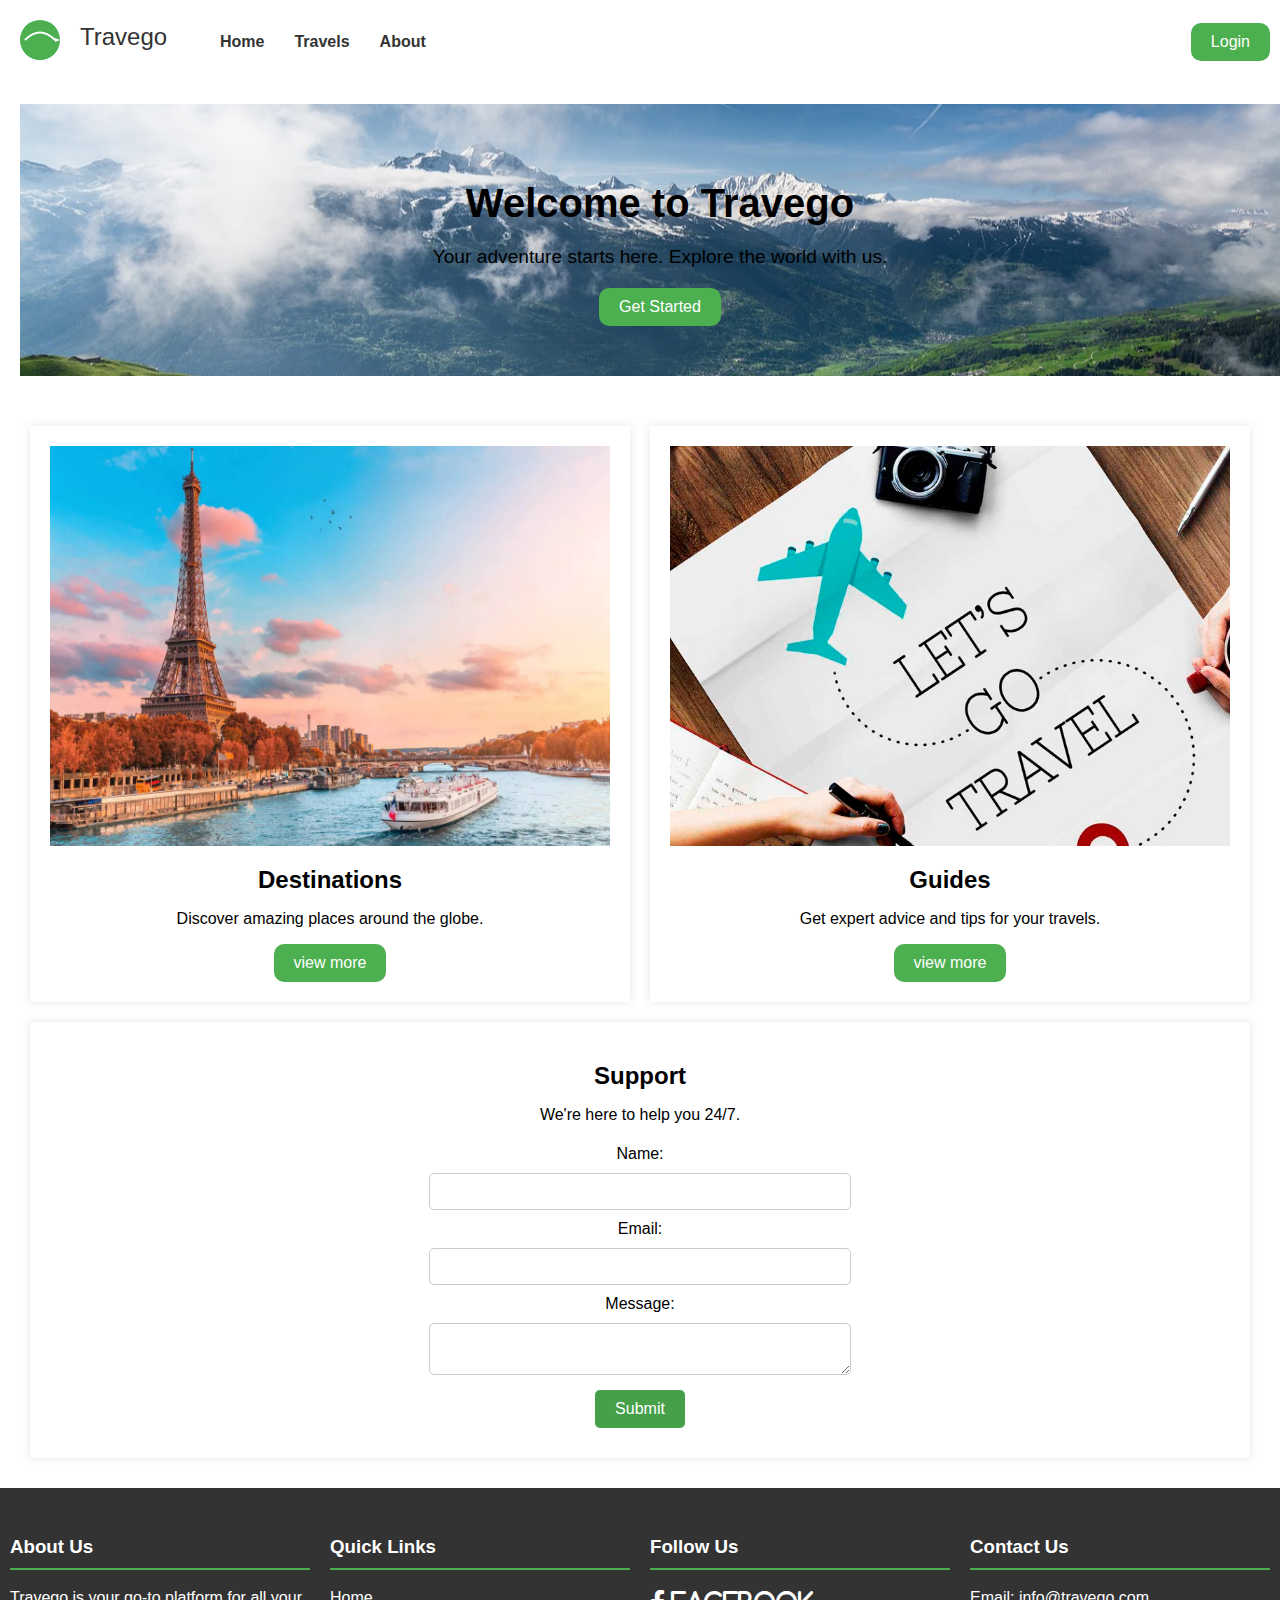
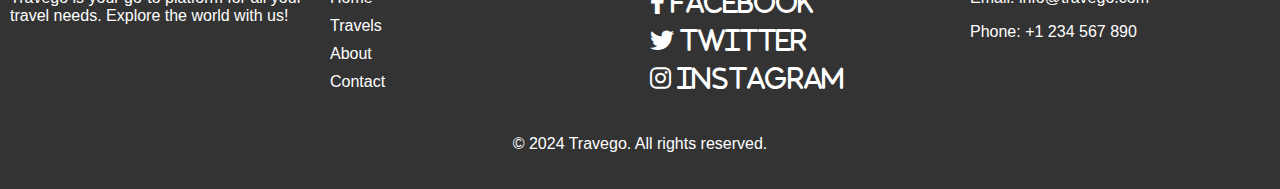
<file: index.html>
<!DOCTYPE html>
<html lang="en">
  <head>
    <meta charset="UTF-8" />
    <meta name="viewport" content="width=device-width, initial-scale=1.0" />
    <title>Travego.com</title>
    <link rel="stylesheet" href="style.css" />
    <head>
      <link
        rel="stylesheet"
        href="https://cdnjs.cloudflare.com/ajax/libs/font-awesome/6.0.0-beta3/css/all.min.css"
      />
    </head>
    
  </head>
  <body>
    <div class="container">
      <header>
        <svg width="200" height="60" xmlns="http://www.w3.org/2000/svg">
          <!-- Background circle for the globe -->
          <circle cx="30" cy="30" r="20" fill="#4CAF50" />

          <!-- Airplane path -->
          <path
            d="M15 30 Q30 15 45 30"
            stroke="#fff"
            stroke-width="2"
            fill="transparent"
          />

          <!-- Airplane -->
          <polygon points="45,28 50,30 45,32" fill="#fff" />

          <!-- Text -->
          <text
            x="70"
            y="35"
            font-family="Arial, sans-serif"
            font-size="24"
            fill="#333"
          >
            Travego
          </text>
        </svg>
      </header>
      <nav class="nav">
        <ul>
          <li><a href="#">Home</a></li>
          <li><a href="#">Travels</a></li>
          <li><a href="#">About</a></li>
        </ul>
      </nav>
      <button type="button"  onclick="window.location.href='login.html'">Login</button>
    </div>
    <main>
        <section class="hero hero-image">
          
          <h1>Welcome to Travego</h1>
          <p>Your adventure starts here. Explore the world with us.</p>
          <button type="button" class="hero-button" id="btt">Get Started</button>
        </section>
        <section class="features">
          <div class="feature">
            <img src="images\103974251.cms" alt="Destinations" class="feature-image" />
            <h2>Destinations</h2>
            <p>Discover amazing places around the globe.</p>
            <button type="button">view more</button>
          </div>
          <div class="feature">
            <img src="images\lets-go-travel-tips.jpg"  alt="Guides" class="feature-image" />
            <h2>Guides</h2>
            <p>Get expert advice and tips for your travels.</p>
            <button type="button">view more</button>
          </div>
          <div class="feature">
            <div class="feature-overlay">
              
              <div class="feature-text">
                <h2>Support</h2>
                <p>We're here to help you 24/7.</p>
                <form  method="post">
                  <label for="name">Name:</label>
                  <input type="text" id="name" name="name" required>
                  <label for="email">Email:</label>
                  <input type="email" id="email" name="email" required>
                  <label for="message">Message:</label>
                  <textarea id="message" name="message" required></textarea>
                  <button type="submit" id="support-btn" onclick="submit_btn()">Submit</button>
                </form>
              </div>
            </div>
          </div>
          
        </section>
      </main>
      
      
      <footer>
        <div class="footer-container">
          <div class="footer-section">
            <h3 id="about">About Us</h3>
            <p>Travego is your go-to platform for all your travel needs. Explore the world with us!</p>
          </div>
          <div class="footer-section">
            <h3>Quick Links</h3>
            <ul>
              <li><a href="#">Home</a></li>
              <li><a href="#">Travels</a></li>
              <li><a href="#">About</a></li>
              <li><a href="#">Contact</a></li>
            </ul>
          </div>
          <div class="footer-section">
            <h3>Follow Us</h3>
            <ul class="social-media">
              <li><a href="#"><i class="fab fa-facebook-f"> Facebook</i></a></li>
              <li><a href="#"><i class="fab fa-twitter"> Twitter</i></a></li>
              <li><a href="#"><i class="fab fa-instagram"> Instagram</i></a></li>
              
            </ul>
          </div>
          <div class="footer-section">
            <h3>Contact Us</h3>
            <p>Email: info@travego.com</p>
            <p>Phone: +1 234 567 890</p>
          </div>
        </div>
        <div class="footer-bottom">
          <p>© 2024 Travego. All rights reserved.</p>
        </div>
      </footer>
      
      
  </body>
  <script src="script.js"></script>
</html>
</file>
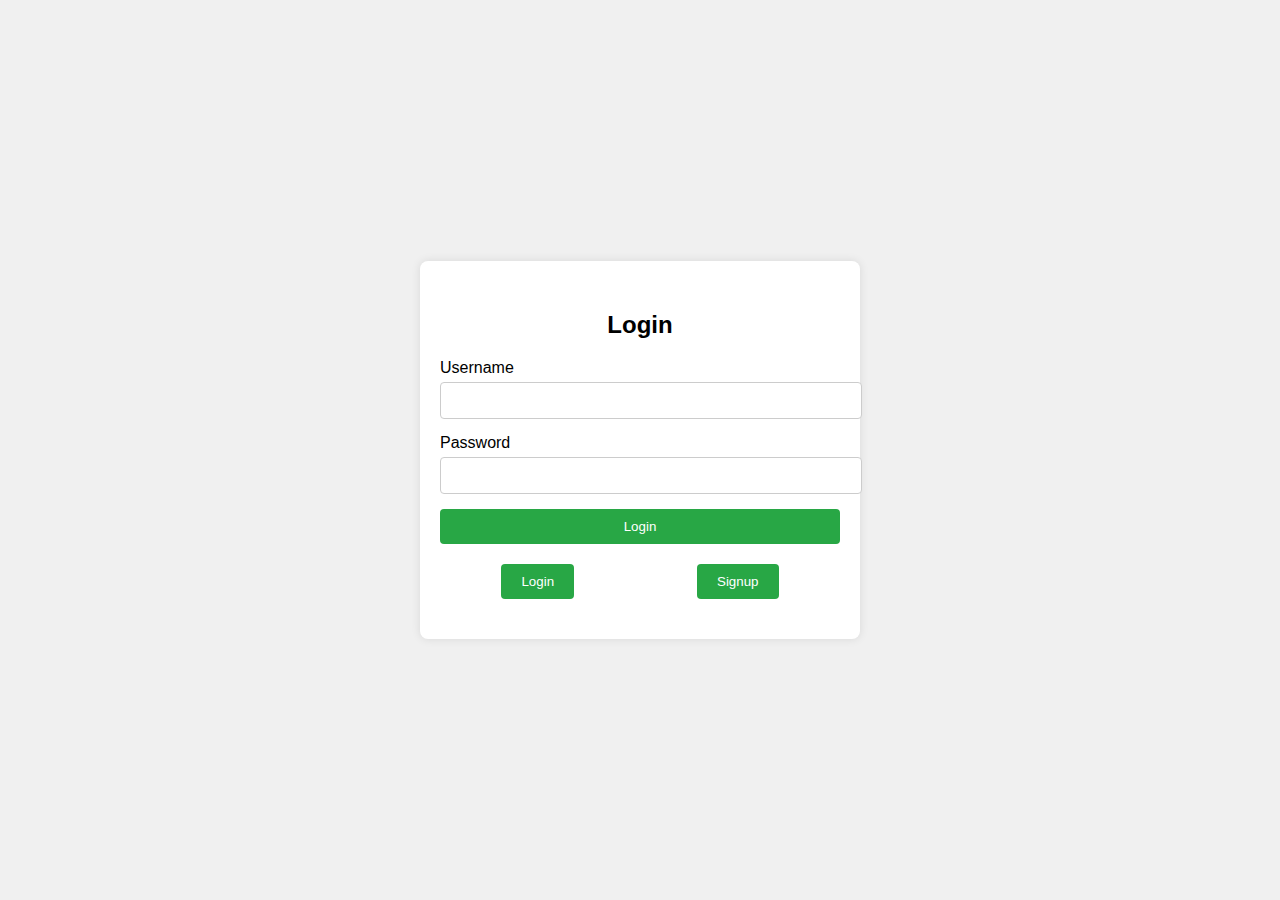
<file: login.html>
<!DOCTYPE html>
<html lang="en">
<head>
    <meta charset="UTF-8">
    <meta name="viewport" content="width=device-width, initial-scale=1.0">
    <title>Login & Signup Page</title>
    <link rel="stylesheet" href="login.css">
</head>
<body>
    <div class="container">
       
        <div class="form-container">
           
            <form id="loginForm" class="form">
                <h2>Login</h2>
                <div class="input-group">
                    <label for="loginUsername">Username</label>
                    <input type="text" id="loginUsername" name="username" required>
                </div>
                <div class="input-group">
                    <label for="loginPassword">Password</label>
                    <input type="password" id="loginPassword" name="password" required>
                </div>
                <button type="submit">Login</button>
            </form>
            <form id="signupForm" class="form hidden">
                <h2>Signup</h2>
                <div class="input-group">
                    <label for="signupUsername">Username</label>
                    <input type="text" id="signupUsername" name="username" required>
                </div>
                <div class="input-group">
                    <label for="signupEmail">Email</label>
                    <input type="email" id="signupEmail" name="email" required>
                </div>
                <div class="input-group">
                    <label for="signupPassword">Password</label>
                    <input type="password" id="signupPassword" name="password" required>
                </div>
                <button type="submit">Signup</button>
            </form>
            <div class="form-toggle">
                <button id="loginToggle">Login</button>
                <button id="signupToggle">Signup</button>
            </div>
        </div>
    </div>
    <script src="login.js"></script>
</body>
</html>
</file>
<file: style.css>
body {
  margin: 0;
  font-family: Arial, sans-serif;
  
}

.container {
  display: flex;
  align-items: center;
  justify-content: space-between;
  padding: 10px;
}

header {
  flex: 0 0 auto;
}

.nav {
  flex: 1 0 auto;
  text-align: end;
}

.nav ul {
  list-style-type: none;
  padding: 0;
  margin: 0;
  display: flex;
  gap: 10px;
}

.nav ul li {
  margin: 0;
}

.nav ul li a {
  text-decoration: none;
  color: #333;
  font-weight: bold;
  padding: 5px 10px;
  transition: background-color 0.3s, color 0.3s;
}

.nav ul li a:hover,
.nav ul li a:focus {
  background-color: #ddd;
  border-radius: 5px;
  color: #4caf50;
}

/* Responsive design */
@media (max-width: 768px) {
  .container {
    flex-direction: column;
    align-items: flex-start;
  }

  .nav {
    text-align: start;
    width: 100%;
  }

  .nav ul {
    flex-direction: column;
    width: 100%;
  }

  .nav ul li {
    width: 100%;
  }

  .nav ul li a {
    display: block;
    width: 100%;
    text-align: center;
  }
}

main {
  padding: 20px;
}

.hero {
  text-align: center;
  padding: 50px 20px;
  background-color: #f4f4f4;
  background-image: url('images/mountain-806915_1280.jpg');
  background-position: center;
  background-size: cover; /* Ensures the image covers the entire container */
  background-repeat: no-repeat; /* Prevents the image from repeating */
  align-items: center;
  transition: transform 0.3s;
  min-width: 100%;
  max-width: 100%;
  animation: fadeIn 3s;
}



/* .hero-image {
  width: 100%;
  
  max-width: 600px;
  height: auto;
  margin-bottom: 20px;
  transition: transform 0.3s;
} */

.hero-image:hover {
  transform: scale(1.05);
}

.hero h1 {
  font-size: 2.5rem;
  margin-bottom: 20px;
}

.hero p {
  font-size: 1.2rem;
  margin-bottom: 20px;
}

.hero button {
  padding: 10px 20px;
  font-size: 1rem;
  background-color: #4caf50;
  color: white;
  border: none;
  cursor: pointer;
  transition: background-color 0.3s, transform 0.3s;
}

.hero button:hover {
  background-color: #45a049;
  transform: scale(1.05);
}

.features{
  display: flex;
  justify-content: space-around;
  flex-wrap: wrap;
  margin-top: 40px;
  background-image: url();
}

.feature {
  flex: 1 1 30%;
  width: 50%;
  padding: 20px;
  text-align: center;
  background-color: #fff;
  margin: 10px;
  box-shadow: 0 0 10px rgba(0, 0, 0, 0.1);
  transition: transform 0.3s;
}

.feature:hover {
  transform: translateY(-10px);
}

.feature-image {
  width: 100%;
  height: 400px; /* Set desired height */
  object-fit: cover; /* Ensures image covers the area without distortion */
  display: block; /* Ensures the image behaves like a block element */
  animation: fadeIn 4s; /* Fade-in animation */
}
@keyframes fadeIn {
  from {
    opacity: 0;
  }
  to {
    opacity: 1;
  }
}
.feature-text a.btn, .feature-text button {
  display: inline-block;
  margin: 10px;
  padding: 10px 20px;
  background-color: #45a049;
  color: white;
  text-decoration: none;
  border-radius: 5px;
  transition: background-color 0.3s;
}

.feature-text a.btn:hover, .feature-text button:hover {
  background-color: #333;
  transition: 0.5s;
}

.feature-text form {
  display: flex;
  flex-direction: column;
  align-items: center;
}

.feature-text form label {
  margin: 5px 0;
}

.feature-text form input, .feature-text form textarea {
  margin: 5px 0;
  padding: 10px;
  width: 100%;
  max-width: 400px;
  border: 1px solid #ccc;
  border-radius: 5px;
}




.feature h2 {
  font-size: 1.5rem;
  margin-bottom: 10px;
}

.feature p {
  font-size: 1rem;
}

@media (max-width: 768px) {
  .features {
    flex-direction: column;
    align-items: center;
  }

  .feature {
    flex: 1 1 100%;
    margin: 10px 0;
  }
}
footer {
  background-color: #333;
  color: #fff;
  padding: 20px 0;
}

.footer-container {
  display: flex;
  justify-content: space-around;
  flex-wrap: wrap;
}
.footer-bottom {
  text-align: center;
}

.footer-section {
  flex: 1;
  margin: 10px;
  min-width: 200px;
}

.footer-section h3 {
  border-bottom: 2px solid #4caf50;
  padding-bottom: 10px;
}

.footer-section ul {
  list-style: none;
  padding: 0;
}

.footer-section ul li {
  margin: 10px 0;
}

.footer-section ul li a {
  color: #fff;
  text-decoration: none;
}

.footer-section ul li a:hover {
  text-decoration: underline;
}

.social-media {
  display: block;

  list-style: none;
  padding: 0;
}

.social-media li {
  margin: 0 10px;
}

.social-media li a {
  color: #fff;
  font-size: 24px;
  text-decoration: none;
  transition: color 0.3s;
}

.social-media li a:hover {
  color: #4caf50;
}
button {
  padding: 10px 20px;
  font-size: 1rem;
  background-color: #4caf50;
  color: white;
  border: none;
  cursor: pointer;
  transition: background-color 0.3s, transform 0.3s;
  border-radius: 10px;
}
button:hover {
  background-color: #333;
  transition: 0.5s;
  transform: scale(1.05);
}
</file>
<file: login.css>
body {
    font-family: Arial, sans-serif;
    background-color: #f0f0f0;
    display: flex;
    justify-content: center;
    align-items: center;
    height: 100vh;
    margin: 0;
}

.container {
    background-color: #fff;
    padding: 20px;
    border-radius: 8px;
    box-shadow: 0 0 10px rgba(0, 0, 0, 0.1);
    width: 100%;
    max-width: 400px;
    text-align: center;
}



.form-container {
    display: flex;
    flex-direction: column;
    align-items: center;
}

.form-toggle {
    display: flex;
    justify-content: space-around;
    width: 100%;
    margin-bottom: 20px;
}

.form-toggle button {
    background-color: #28a745;
    color: white;
    border: none;
    padding: 10px 20px;
    cursor: pointer;
    border-radius: 4px;
    margin-top: 10px;
}

.form-toggle button:hover {
    background-color: #333;
}

.form {
    width: 100%;
    margin: 10px;
}

.hidden {
    display: none;
}

.input-group {
    margin-bottom: 15px;
    text-align: left;
}

label {
    display: block;
    margin-bottom: 5px;
}

input {
    width: 100%;
    padding: 10px;
    border: 1px solid #ccc;
    border-radius: 4px;
}

button[type="submit"] {
    width: 100%;
    padding: 10px;
    background-color: #28a745;
    color: white;
    border: none;
    border-radius: 4px;
    cursor: pointer;
}

button[type="submit"]:hover {
    background-color: #333;
}
</file>
